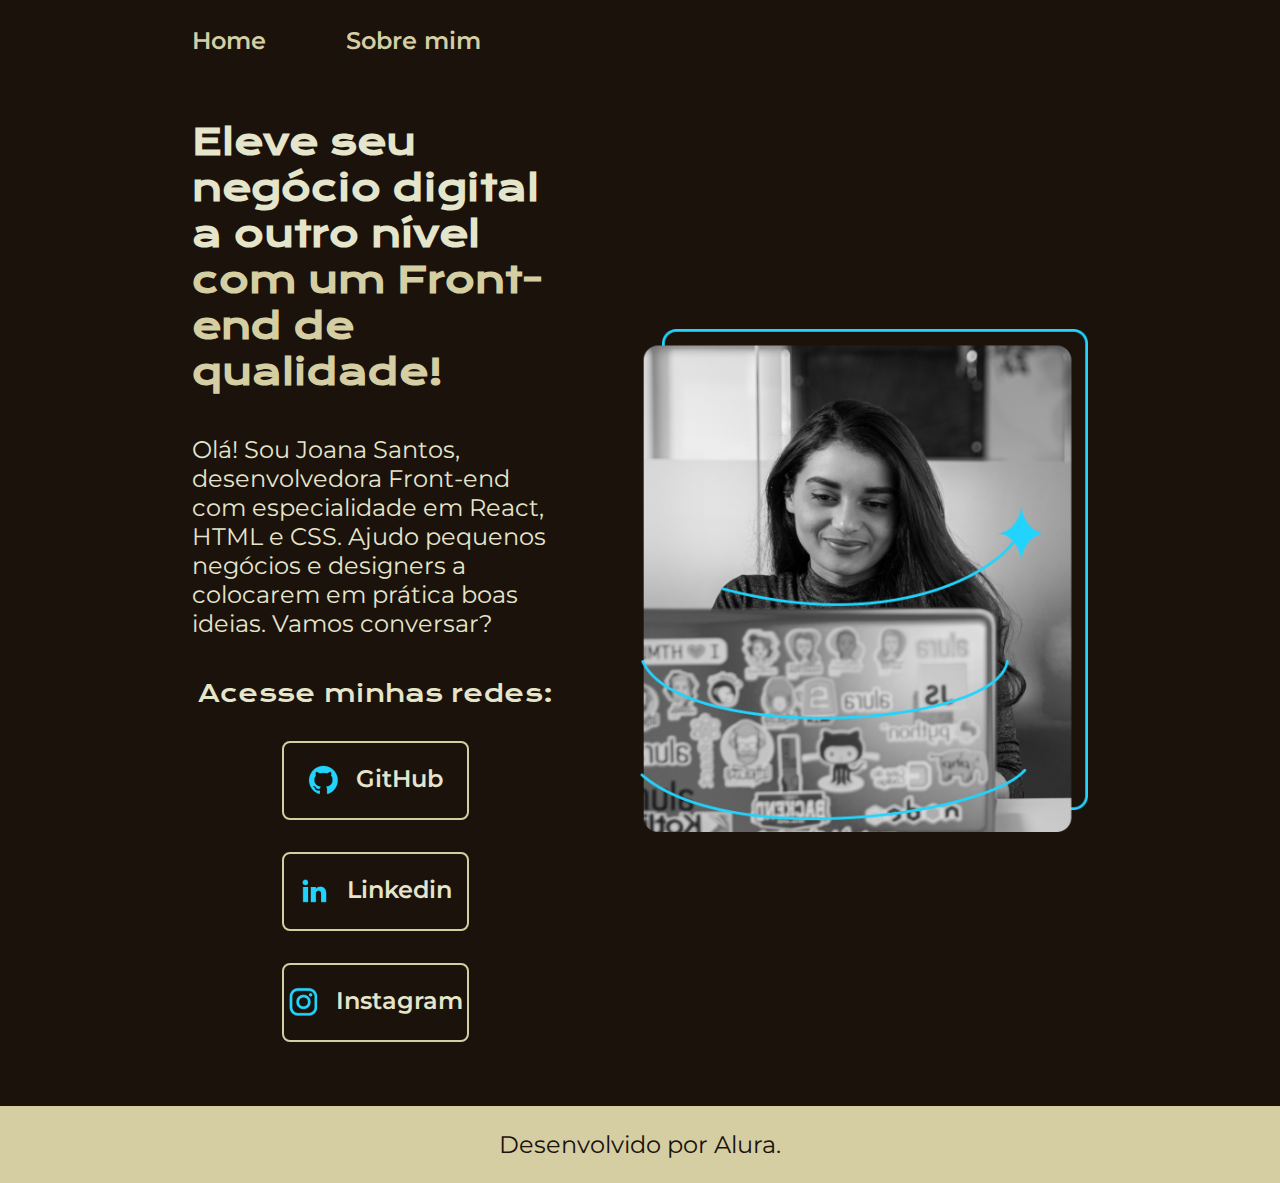
<file: index.html>
<!DOCTYPE html>
<html lang="pt-br">
<head>
    <meta charset="UTF-8">
    <meta http-equiv="X-UA-Compatible" content="IE=edge">
    <meta name="viewport" content="width=device-width, initial-scale=1.0">
    <title>Portfolio</title>
    <link rel="stylesheet" href="./styles/style.css">
</head>
<body>
    <header class="cabecalho">
        <nav class="cabecalho__menu">
            <a class="cabecalho__menu__link" href="index.html">Home</a>
            <a class="cabecalho__menu__link" href="about.html">Sobre mim</a>
        </nav>
    </header>
    <main class="apresentacao">
        <section class="apresentacao__conteudo">
            <h1 class="apresentacao__conteudo__titulo">Eleve seu negócio digital a outro nível<strong class="titulo-destaque"> com um Front-end de qualidade!</strong></h1>
            <p class="apresentacao__conteudo__texto">Olá! Sou Joana Santos, desenvolvedora Front-end com especialidade em React, HTML e CSS. Ajudo pequenos negócios e designers a colocarem em prática boas ideias. Vamos conversar?</p>
            <div class="apresentacao__links">
                <h2 class="apresentacao__links__subtitulo">Acesse minhas redes:</h2>
                <a class="apresentacao__links__navegacao" href="https://github.com/cleyton-manoel">
                    <img src="./assets/github.png">
                    GitHub
                </a>
                <a class="apresentacao__links__navegacao" href="https://www.linkedin.com/in/cleyton-manoel-80749a216/">
                    <img src="./assets/linkedin.png">
                    Linkedin
                </a>
                <a class="apresentacao__links__navegacao" href="https://www.instagram.com/_cleytonmanoel_/">
                    <img src="./assets/instagram.png">
                    Instagram
                </a>
            </div>
        </section>
        <img class="apresentacao__imagem" src="./assets/Imagem.png" alt="Foto da Joana Santos programando">
    </main>
    <footer class="rodape">
        <p>Desenvolvido por Alura.</p>
    </footer>
</body>
</html>
</file>
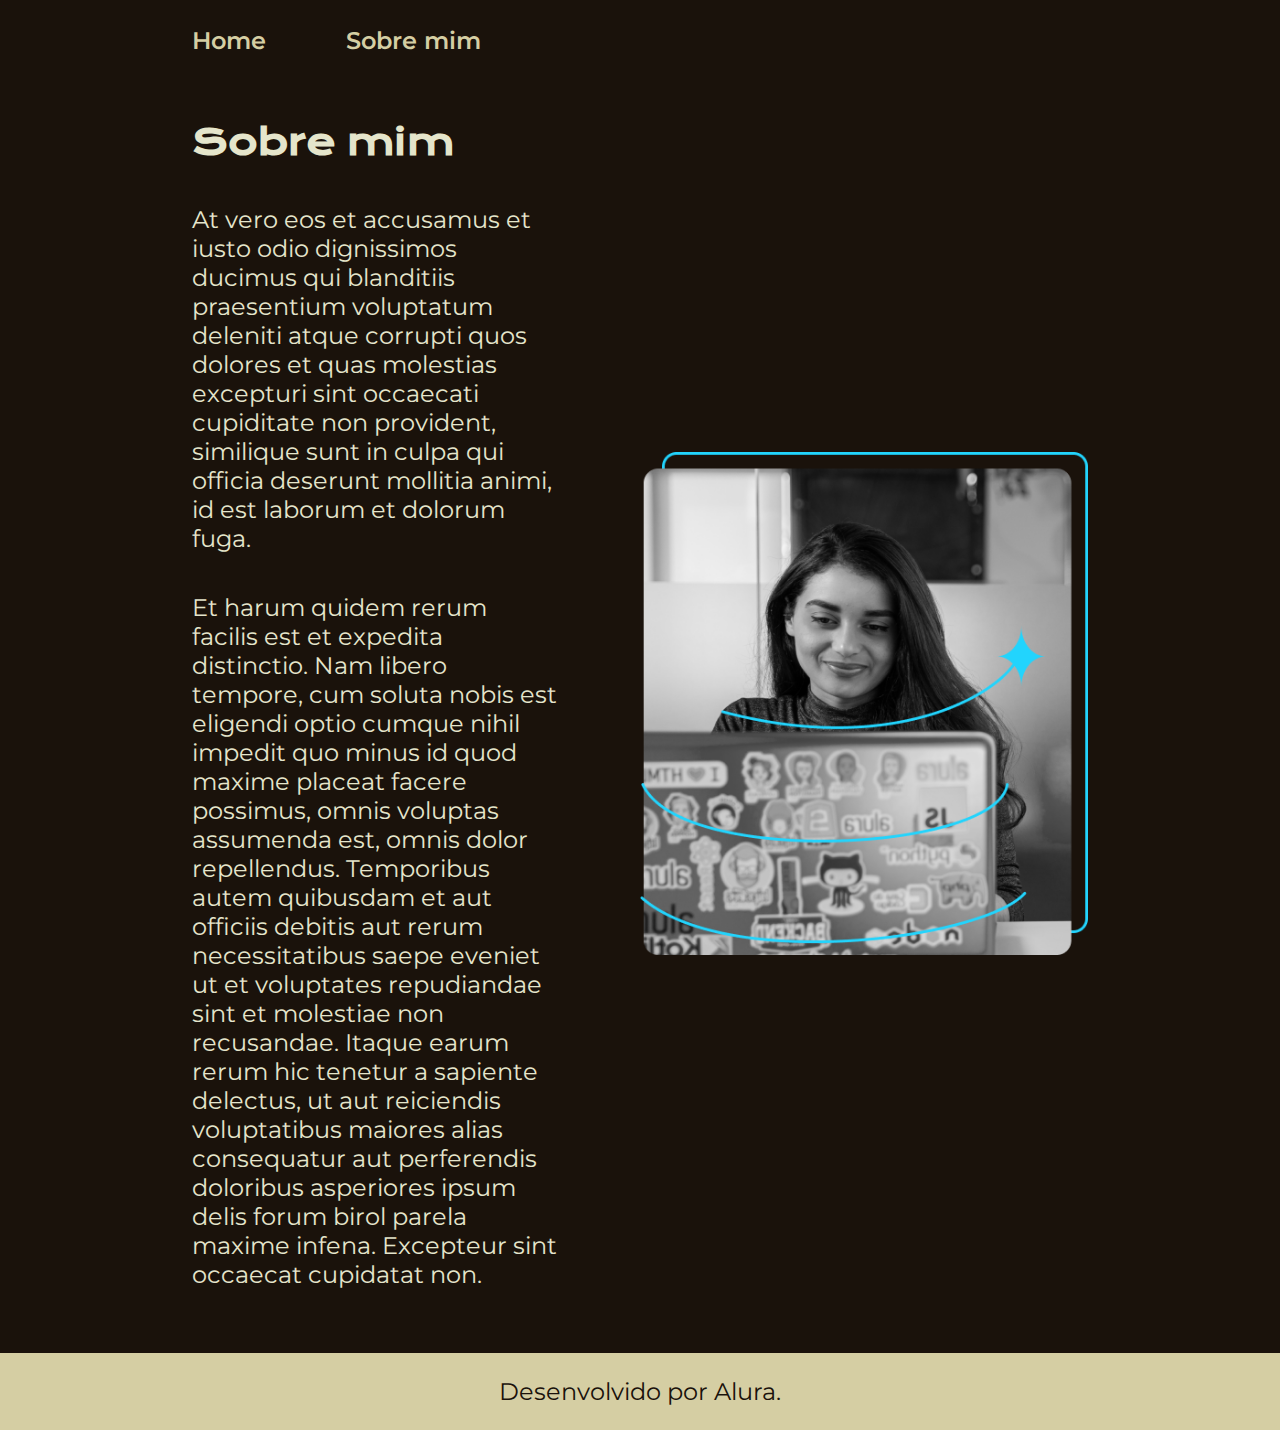
<file: about.html>
<!DOCTYPE html>
<html lang="pt-br">
<head>
    <meta charset="UTF-8">
    <meta http-equiv="X-UA-Compatible" content="IE=edge">
    <meta name="viewport" content="width=], initial-scale=1.0">
    <title>Sobre mim</title>
    <link rel="stylesheet" href="./styles/style.css">
</head>
<body>
    <header class="cabecalho">
        <nav class="cabecalho__menu">
            <a class="cabecalho__menu__link" href="index.html">Home</a>
            <a class="cabecalho__menu__link" href="about.html">Sobre mim</a>
        </nav>
    </header>
    <main class="apresentacao">
        <section class="apresentacao__conteudo">
            <h1 class="apresentacao__conteudo__titulo">Sobre mim</h1>
            <p class="apresentacao__conteudo__texto">At vero eos et accusamus et iusto odio dignissimos ducimus qui blanditiis praesentium voluptatum deleniti atque corrupti quos dolores et quas molestias excepturi sint occaecati cupiditate non provident, similique sunt in culpa qui officia deserunt mollitia animi, id est laborum et dolorum fuga.</p>

            <p class="apresentacao__conteudo__texto"> Et harum quidem rerum facilis est et expedita distinctio. Nam libero tempore, cum soluta nobis est eligendi optio cumque nihil impedit quo minus id quod maxime placeat facere possimus, omnis voluptas assumenda est, omnis dolor repellendus. Temporibus autem quibusdam et aut officiis debitis aut rerum necessitatibus saepe eveniet ut et voluptates repudiandae sint et molestiae non recusandae. Itaque earum rerum hic tenetur a sapiente delectus, ut aut reiciendis voluptatibus maiores alias consequatur aut perferendis doloribus asperiores ipsum delis forum birol parela maxime infena. Excepteur sint occaecat cupidatat non.</p>

        </section>
        <img class="apresentacao__imagem" src="./assets/Imagem.png" alt="Foto da Joana Santos programando">
    </main>
    <footer class="rodape">
        <p>Desenvolvido por Alura.</p>
    </footer>
</body>
</html>
</file>
<file: styles/style.css>
@import url('https://fonts.googleapis.com/css2?family=Krona+One&family=Montserrat:wght@400;600&display=swap');

:root {
    --cor-pimaria: #1A120B;
    --cor-secundaria: #E5E5CB;
    --cor-terciaria: #D5CEA3;
    --cor-hover: #3C2A21;

    --fonte-primaria: 'Krona One', sans-serif;
    --fonte-secundaria: 'Montserrat', sans-serif;
}

* {
    margin: 0;
    padding: 0;
}

body {
    box-sizing: border-box;
    background-color: var(--cor-pimaria);
    color: var(--cor-secundaria);
}

.cabecalho {
    padding: 2% 0% 0% 15%;
}

.cabecalho__menu {
    display: flex;
    gap: 80px;
}

.cabecalho__menu__link {
    font-family: var(--fonte-secundaria);
    font-size: 1.5rem;
    font-weight: 600;
    color: var(--cor-terciaria);
    text-decoration: none;
}

.apresentacao { 
    padding: 5% 15%;
    display: flex;
    align-items: center;
    justify-content: space-between;
    gap: 82px;
}

.apresentacao__conteudo {
    width: 50%;
    display: flex;
    flex-direction: column;
    gap: 40px;
}

.apresentacao__conteudo__titulo {
    font-size: 2.25rem;
    font-family: var(--fonte-primaria);
}

.titulo-destaque {   
    color: var(--cor-terciaria);
}

.apresentacao__conteudo__texto {
    font-size: 1.5rem;
    font-family: var(--fonte-secundaria);
    text-decoration: none;
}

.apresentacao__links {
    display: flex;
    flex-direction: column;
    justify-content: space-between;
    align-items: center;
    gap: 32px;
}

.apresentacao__links__subtitulo {
    font-family: var(--fonte-primaria);
    font-weight: 400;
    font-size: 1.5rem;
}

.apresentacao__links__navegacao {
    display: flex;
    justify-content: center;
    gap: 16px;
    border: 2px solid var(--cor-terciaria);
    width: 50%;
    text-align: center;
    border-radius: 8px;
    font-size: 1.5rem;
    font-weight: 600;
    padding: 21.5px 0;
    text-decoration: none;
    color: var(--cor-secundaria);
    font-family: var(--fonte-secundaria);
}

.apresentacao__links__navegacao:hover {
    background-color: var(--cor-hover);
    padding: 3%;
}

.apresentacao__imagem {
    width: 50%;
}

.rodape {
    padding: 24px;
    color: var(--cor-pimaria);
    background-color: var(--cor-terciaria);
    text-align: center;
    font-family: var(--fonte-secundaria);
    font-size: 1.5rem;
    font-weight: 400;
}

@media (max-width: 1200px) {
    .cabecalho {
        padding: 10%;
    }

    .cabecalho__menu {
        justify-content: center;
    }

    .apresentacao {
        flex-direction: column-reverse;
        padding: 5%;
    }

    .apresentacao__conteudo {
        width: auto;
    }
}
</file>
